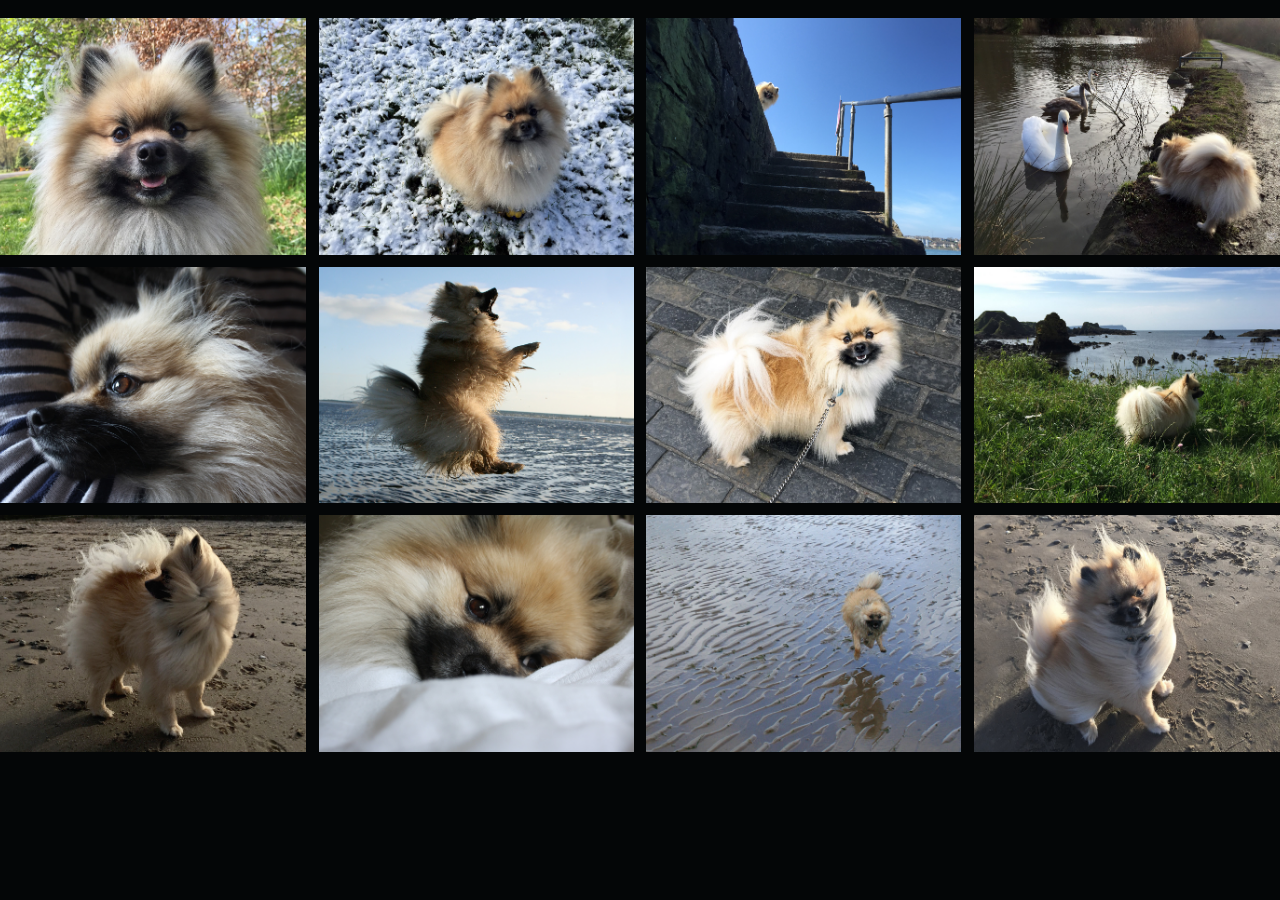
<file: index.html>
<!DOCTYPE html>
<html lang="en">
  <head>
    <meta charset="utf-8">
	<meta http-equiv="X-UA-Compatible" content="IE=edge">
	<meta name="viewport" content="width=device-width, initial-scale=1">
    <title>Photo Gallery</title>
    <!-- Bootstrap -->
	<link href="bootstrap.css" rel="stylesheet">
	<link href="styles.css" rel="stylesheet" type="text/css">

	<!-- HTML5 shim and Respond.js for IE8 support of HTML5 elements and media queries -->
	<!-- WARNING: Respond.js doesn't work if you view the page via file:// -->
	<!--[if lt IE 9]>
		  <script src="https://oss.maxcdn.com/html5shiv/3.7.2/html5shiv.min.js"></script>
		  <script src="https://oss.maxcdn.com/respond/1.4.2/respond.min.js"></script>
		<![endif]-->
  </head>
  <body>
  <div class="container-fluid" id="image-grid"></div>
  <div class="row">
   <div class="col-lg-3 col-xs-6 custom-col"><a href="#" data-toggle="modal" data-target="#modal-preso" class="img-button">
   <img src="photo-01.jpg" alt="Thumbnail" class="img-responsive"/><div class="caption">

    <p>Puppy Dog #1</p>

 </div>

</a></div>
   <div class="col-lg-3 col-xs-6 custom-col"><a href="#" data-toggle="modal" data-target="#modal-preso" class="img-button"> <img src="photo-02.jpg" alt="Thumbnail" class="img-responsive"/>
     <div class="caption">
       <p>White out dog</p>
     </div>
   </a></div>
   <div class="col-lg-3 col-xs-6 custom-col"><a href="#" data-toggle="modal" data-target="#modal-preso" class="img-button"> <img src="photo-03.jpg" alt="Thumbnail" class="img-responsive"/>
     <div class="caption">
       <p>A step closer to cuteness</p>
     </div>
   </a></div>
   <div class="col-lg-3 col-xs-6 custom-col"><a href="#" data-toggle="modal" data-target="#modal-preso" class="img-button"> <img src="photo-04.jpg" alt="Thumbnail" class="img-responsive"/>
     <div class="caption">
       <p>Water bound Pup</p>
     </div>
   </a></div>
  </div>
  <div class="row">
    <div class="col-lg-3 col-xs-6 custom-col"><a href="#" data-toggle="modal" data-target="#modal-preso" class="img-button"> <img src="photo-05.jpg" alt="Thumbnail" class="img-responsive"/>
      <div class="caption">
        <p>Chill day</p>
      </div>
    </a></div>
    <div class="col-lg-3 col-xs-6 custom-col"><a href="#" data-toggle="modal" data-target="#modal-preso" class="img-button"> <img src="photo-06.jpg" alt="Thumbnail" class="img-responsive"/>
      <div class="caption">
        <p>A dog out of water</p>
      </div>
    </a></div>
    <div class="col-lg-3 col-xs-6 custom-col"><a href="#" data-toggle="modal" data-target="#modal-preso" class="img-button"> <img src="photo-07.jpg" alt="Thumbnail" class="img-responsive"/>
      <div class="caption">
        <p>walk with you head held high</p>
      </div>
    </a></div>
    <div class="col-lg-3 col-xs-6 custom-col"><a href="#" data-toggle="modal" data-target="#modal-preso" class="img-button"> <img src="photo-08.jpg" alt="Thumbnail" class="img-responsive"/>
      <div class="caption">
        <p>Wetland adventure</p>
      </div>
    </a></div>
  </div>
  <div class="row">
    <div class="col-lg-3 col-xs-6 custom-col"><a href="#" data-toggle="modal" data-target="#modal-preso" class="img-button"> <img src="photo-09.jpg" alt="Thumbnail" class="img-responsive"/>
      <div class="caption">
        <p>A day in the sand</p>
      </div>
    </a></div>
    <div class="col-lg-3 col-xs-6 custom-col"><a href="#" data-toggle="modal" data-target="#modal-preso" class="img-button"> <img src="photo-10.jpg" alt="Thumbnail" class="img-responsive"/>
      <div class="caption">
        <p>Had a long day</p>
      </div>
    </a></div>
    <div class="col-lg-3 col-xs-6 custom-col"><a href="#" data-toggle="modal" data-target="#modal-preso" class="img-button"> <img src="photo-11.jpg" alt="Thumbnail" class="img-responsive"/>
      <div class="caption">
        <p>Floor is lava</p>
      </div>
    </a></div>
    <div class="col-lg-3 col-xs-6 custom-col"><a href="#" data-toggle="modal" data-target="#modal-preso" class="img-button"> <img src="photo-12.jpg" alt="Thumbnail" class="img-responsive"/>
      <div class="caption">
        <p>Wind though my fur</p>
      </div>
    </a></div>
  </div>
  <div id="modal-preso" class="modal fade" role="dialog">

  <div class="modal-dialog">

    <div class="modal-content">

      <div class="modal-body">

        <div id="close-wrapper">

        <button id="close-btn" type="button" class="close" data-dismiss="modal">&times;</button>

        </div>

        <img id="modal-image" src="photo-01.jpg" alt="Popup" class="img-responsive"/>

             <div class="popup-caption">

                   <p>Caption goes here...</p>

             </div>

      </div>

    </div>

  </div>

</div>
	<script src="jquery-1.11.2.min.js"></script>

	<script src="bootstrap.js"></script>
    <script>

$(".img-button").on("click", function(){

  



   let imgPath = $(this).find('img').attr("src");

  

   $(".modal-content img").attr({"src":imgPath});

              

   let caption = $(this).find(".caption p").html();

              

   $(".modal-content .popup-caption p").html(caption);
});

</script>
  </body>
</html>
</file>
<file: styles.css>
@import url(http://fonts.googleapis.com/css?family=Open+Sans:300italic,400italic,600italic,700italic,800italic,400,300,600,700,800);

/* font-family: 'Open Sans', 'sans-serif'; */
@charset "utf-8";
/* CSS Document */
body{

      background-color:#040607;

}

#image-grid{

      margin:6px;

}

.custom-col{

      padding:6px;
      overflow:hidden;

}
.img-button{

   cursor:pointer;

}
.img-button > .caption{

   position: absolute;

   bottom:0;

   width: 100%;

   height: 100%;

   text-align: center;

   background-image: -webkit-linear-gradient(270deg,rgba(59,59,59,0.00) 0%,rgba(0,0,0,0.50) 72.02%);

   background-image: -moz-linear-gradient(270deg,rgba(59,59,59,0.00) 0%,rgba(0,0,0,0.50) 72.02%);

   background-image: -o-linear-gradient(270deg,rgba(59,59,59,0.00) 0%,rgba(0,0,0,0.50) 72.02%);

   background-image: linear-gradient(180deg,rgba(59,59,59,0.00) 0%,rgba(0,0,0,0.50) 72.02%);
   -webkit-transition: all 0.4s ease;

-moz-transition: all 0.4s ease;

-o-transition: all 0.4s ease;

transition: all 0.4s ease;

bottom:-30%;

opacity:0;

}
.img-button:hover > .caption{

   -webkit-transform: translate(0em,-30%);

   -moz-transform: translate(0em,-30%);

   -o-transform: translate(0em,-30%);

   transform: translate(0em,-30%);

   opacity:100;

}
.img-button > .caption p{

   position: absolute;

   bottom: 0;

   width: 85%;

   margin: 20px;

   font-family: 'Open Sans', 'sans-serif';

   font-weight:100;

   font-size:1em;

   color:white;
}
.modal {

  text-align: center;

  padding: 0!important;

}

.modal:before {

  content: '';

  display: inline-block;

  height: 100%;

  vertical-align: middle;

  margin-right: -4px;

}

.modal-dialog {

  display: inline-block;

  text-align: left;

  vertical-align: middle;

  margin:4px;

}

.modal-body{

   padding:12px;

   background-color:black;

}

.modal-body img{

   width:100%;

}

#close-wrapper{

   position:absolute;

   top:0;

   right:0;

   width:55px;

   height:55px;

   background-color:rgba(0,0,0,0.5);

   border-bottom-left-radius:6px;

}

#close-btn{

   position:absolute;

   top:20px;

   right:25px;

   color:white;

   opacity:1;

}

.popup-caption{

   width:100%;

   padding-top:6px; 

   background-color:black;

}

.popup-caption p{

   text-align:center;

   font-weight: 300;

   font-size: 1em;

   color: white;

   font-style: normal;

   font-family: 'Open Sans', sans-serif;

   color:white;

   margin-bottom:-4px;

}

 

@media (min-width:763px){

   .modal-dialog{

         width:80%; 

   }

}

 

@media (min-width:1250px){

   .modal-dialog{

         width:70%; 

   }

}
</file>
